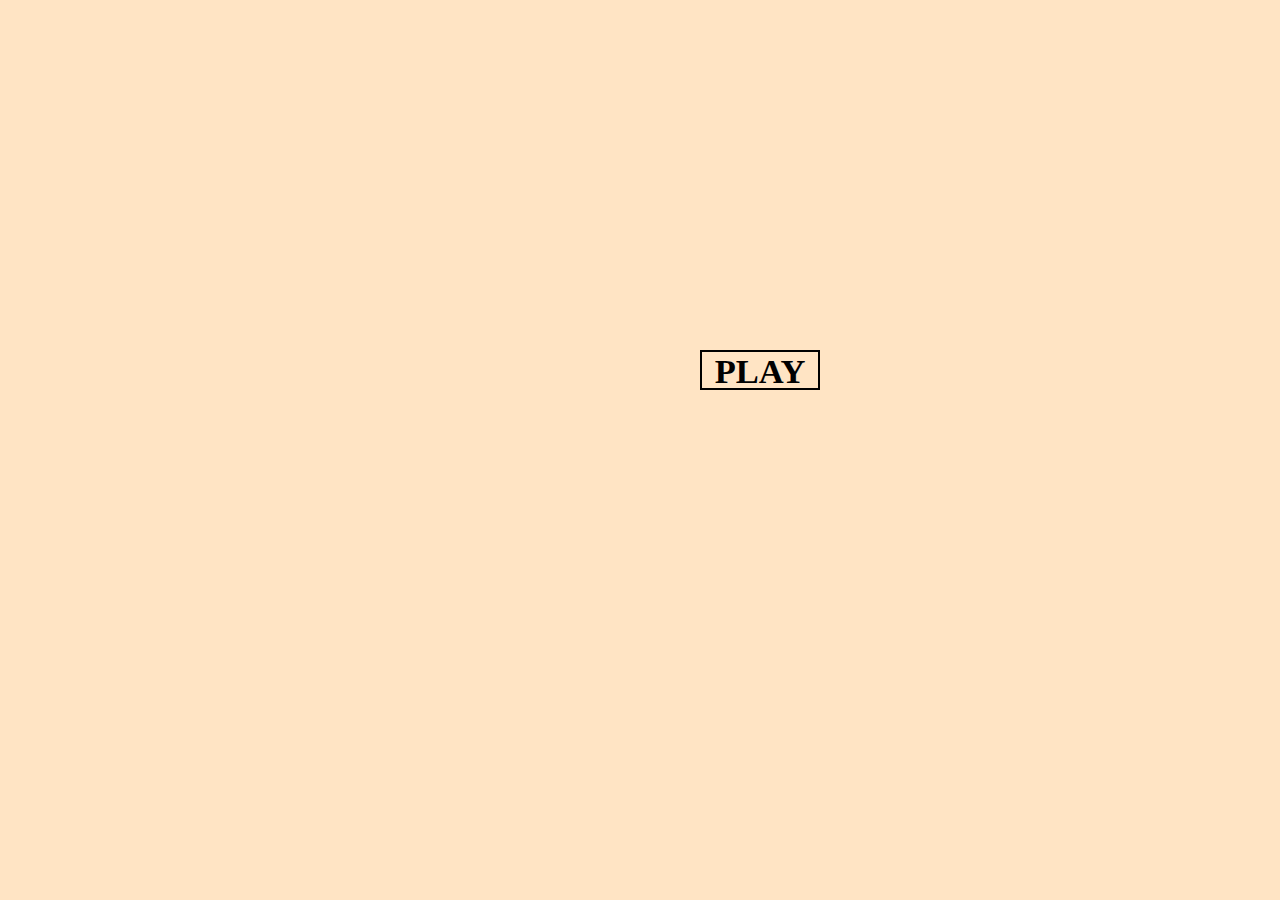
<file: index.html>
<!DOCTYPE html>
<html lang="en">
  <head>
    <meta charset="UTF-8" />
    <meta name="viewport" content="width=device-width, initial-scale=1.0" />
    <link rel="stylesheet" href="style.css" />
    <title>Card Game</title>
  </head>
  <body>
    <div onclick="window.location.href = `game.html`" class="play">
      <h2>PLAY</h2>
    
    </div>
  </body>
</html>
</file>
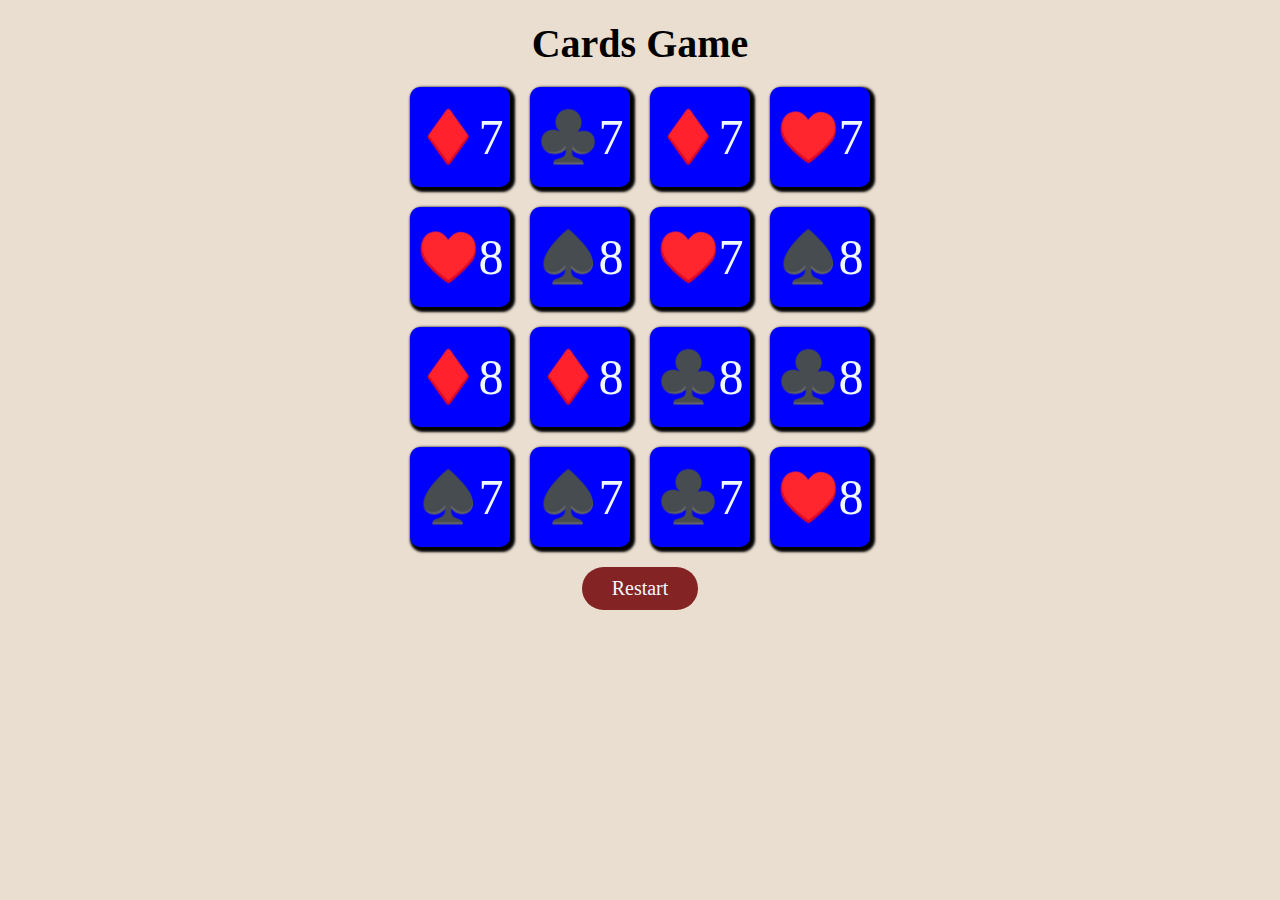
<file: game.html>
<!DOCTYPE html>
<html lang="en">
  <head>
    <meta charset="UTF-8" />
    <meta name="viewport" content="width=device-width, initial-scale=1.0" />
    <link rel="stylesheet" href="gamestyle.css" />
    <title>Cards Game</title>
  </head>
  <body class="body">
    <h1 class="heading">Cards Game</h1>
    
  
    <div id="div-board"></div>
    <h2 id="winner"></h2>
    <button type="button" id="restart">Restart</button>
    <script src="script.js"></script>
  </body>
</html>
</file>
<file: style.css>
* {
  padding: 0;
  margin: 0;
  box-sizing: border-box;
}
body {
  background-color: bisque;
}
.play {
  width: 120px;
  height: 40px;
  margin-left: 700px;
  margin-top: 350px;
  border: 2px solid;
  font-size: 23px;
  text-align: center;
}
</file>
<file: gamestyle.css>
* {
  padding: 0;
  margin: 0;
  box-sizing: border-box;
}
.body {
  background-color: rgb(234, 222, 208);
  font-size: 20px;
  display: flex;
  flex-direction: column;
  align-items: center;
  padding-top: 20px;
  padding-bottom: 1em;
}
.heading {
  font-size: 2em;
}
#div-board {
  display: grid;
  grid-template-columns: repeat(4, 1fr);
  gap: 1em;
  margin-top: 1em;
}
#restart {
  border: none;
  padding: 10px 30px;
  background-color: #832323;
  color: aliceblue;
  font-size: 1em;
  font-family: inherit;
  border-radius: 1.5em;
  margin-top: 20px;
}
.card {
  width: 5em;
  height: 5em;
  perspective: 50em;
}
.card-inner {
  width: 100%;
  height: 100%;
  position: relative;
  transform-style: preserve-3d;
  transition: transform 0.5s;
}
.card-front {
  background-image: url("cardFront.jpg");
  background-size: contain;
  width: 100%;
  height: 100%;
  position: absolute;
  backface-visibility: hidden;
  display: flex;
  justify-content: center;
  align-items: center;
  background-color: blue;
  border-radius: 10px;
  font-size: 2.5em;
  color: aliceblue;
  box-shadow: 0.05em 0.05em 0.05em 0.05em black;
}
.card-back {
  width: 100%;
  height: 100%;
  position: absolute;
  backface-visibility: hidden;
  display: flex;
  justify-content: center;
  align-items: center;
  background-color: blue;
  border-radius: 10px;
  font-size: 2.5em;
  color: aliceblue;
  box-shadow: 0.05em 0.05em 0.05em 0.05em black;
}
.card.visible .card-inner {
  transform: rotateY(180deg);
}
.card-back {
  transform: rotateY(180deg);
}
</file>
